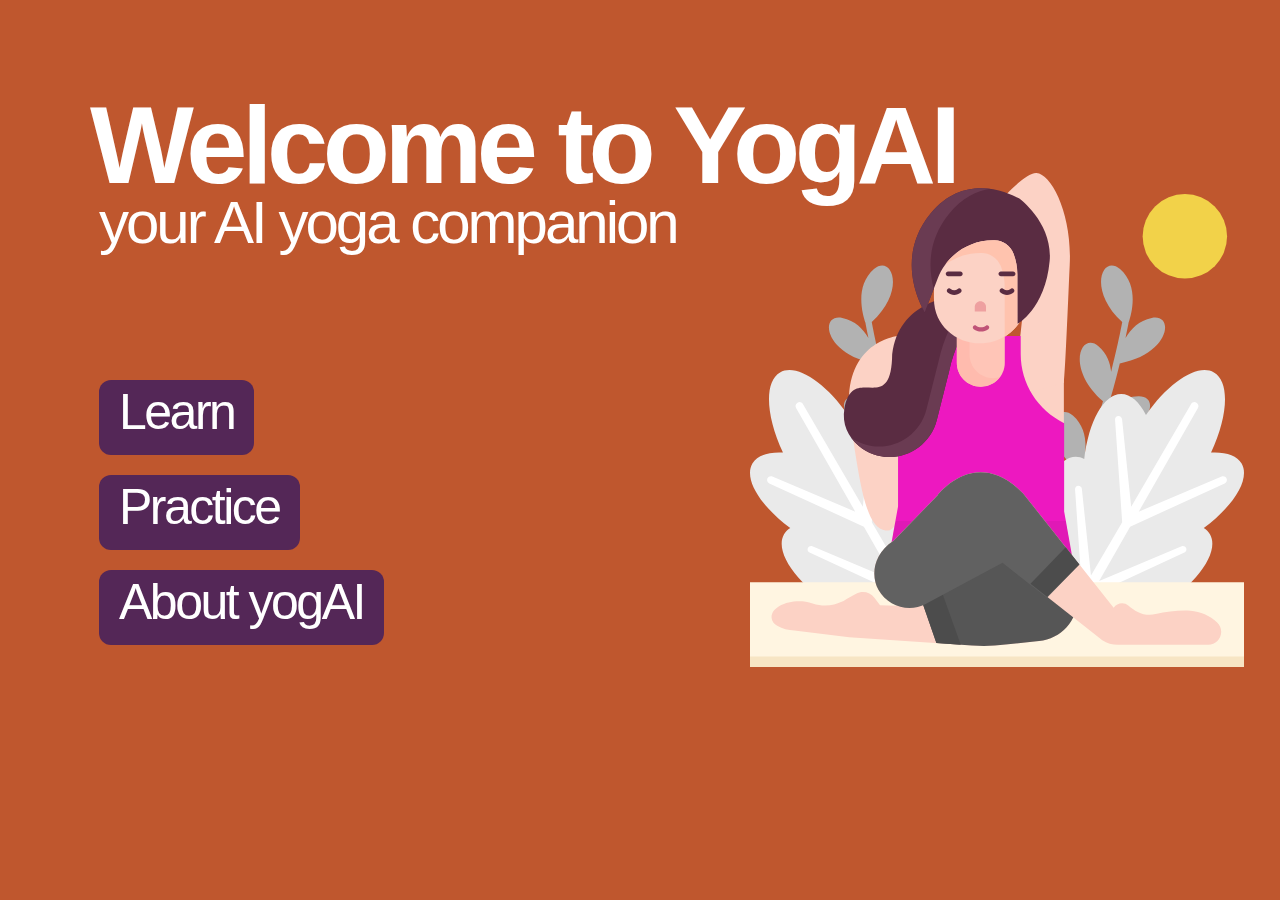
<file: index.html>
<!DOCTYPE html>
<html lang="en">
<head>
    <meta charset="UTF-8">
    <meta name="viewport" content="width=device-width, initial-scale=1.0">
    <title>YOGA</title>
    <link rel="icon" type="image/png" sizes="32x32" href="imgs/favicon-32x32.png">
    <link rel="icon" type="image/png" sizes="16x16" href="imgs/favicon-16x16.png">
    <link rel="stylesheet" href="style.css">

    <!--Global site tag open-->
    <script async src="https://www.googletagmanager.com/gtag/js?id=UA-178448067-1"></script>
    <script>
      window.dataLayer = window.dataLayer || [];
      function gtag(){dataLayer.push(arguments);}
      gtag('js', new Date());
      gtag('config', 'UA-178448067-1');
    </script> 
    <!--Global site tag open-->
</head>

<body>
  <h1 style="width:1200px; margin-bottom: 10px; padding-left:20px; font-size:110px;"> Welcome to YogAI</h1>
  <h2> your AI yoga companion</h2>
  <div>
    
  <img src="imgs/yoga 1.svg" style="position: absolute; top: 120px; left:750px ;display:block; width: 494px; height: 600px; ">
  <!--<img src="imgs/sparkles.svg" style="position:absolute; top:120px; left:1130px; width:180px; height:167px">-->
  <div><a href="instructionsLearn.html" style="width: 240px"><indexbutton style="top: 380px">Learn</indexbutton></a></div>
  <div><a href="instructionsPractice.html" style="width: 150px"><indexbutton style="top: 475px">Practice</indexbutton></a></div>
  <div><a href="about.html" style="width: 210px"><indexbutton style="top:570px;">About yogAI</indexbutton></a></div>

  </div>
</body>
</html>
</file>
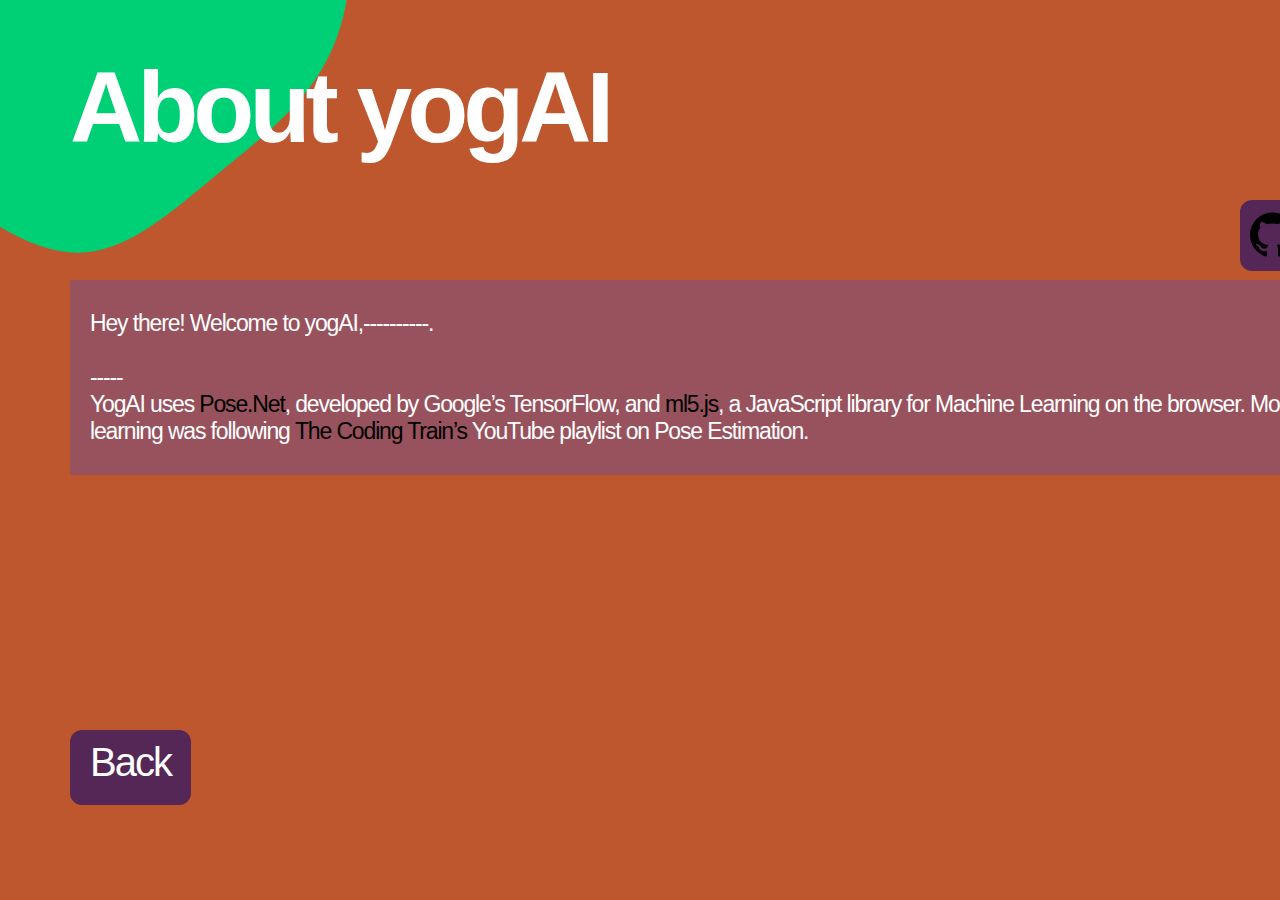
<file: about.html>
<!DOCTYPE html>
<html lang="en">
<head>
    <meta charset="UTF-8">
    <meta name="viewport" content="width=device-width, initial-scale=1.0">
    <link rel="icon" type="image/png" sizes="32x32" href="imgs/favicon-32x32.png">
    <link rel="icon" type="image/png" sizes="16x16" href="imgs/favicon-16x16.png">
    <title>About yogAI</title>
    <link rel="stylesheet" href="style.css">
    <script async src="https://www.googletagmanager.com/gtag/js?id=UA-178448067-1"></script>
    <script>
      window.dataLayer = window.dataLayer || [];
      function gtag(){dataLayer.push(arguments);}
      gtag('js', new Date());
      gtag('config', 'UA-178448067-1');
    </script>
</head>
<body>
  <img src="imgs/blob3.svg" style="position:absolute; width: 600px; height: 600px; left: -210px; top: -300px;">
  <h1 style="font-size: 100px; top:-30px">About yogAI</h1>
  <p style="position:absolute; font-size: 23px; width:1320px; top:280px; left:70px;">Hey there! Welcome to yogAI,----------.  <br><br>----- <br>YogAI uses <a href="https://www.tensorflow.org/lite/models/pose_estimation/overview" target="_blank">Pose.Net</a>, developed by Google’s TensorFlow, and <a href="https://ml5js.org/" target="_blank">ml5.js</a>, a JavaScript library for Machine Learning on the browser. Most of my learning was following <a href="https://www.youtube.com/playlist?list=PLRqwX-V7Uu6YPSwT06y_AEYTqIwbeam3y" target="_blank">The Coding Train’s</a> YouTube playlist on Pose Estimation. <br></p>
  <a href="https://github.com/cris-maillo/yogAI" target="_blank" ><img style="width:45px; height:45px; left:1250px; top:212px; position: absolute; z-index:1;" src="imgs/logo.svg" alt="logo" /></a>
  <div><a href="https://github.com/cris-maillo/yogAI" target="_blank" style="width: 150px"><indexbutton style="top: 200px; left:1240px; padding-left: 65px; height: 65px; padding-top: 3px; padding-bottom: 3px; font-size:35px">GitHub</indexbutton></a></div>
  <div><a href="index.html" style="width: 150px"><indexbutton style="font-size: 40px; top:730px; left:70px">Back</indexbutton></a></div>

</body>
</html>
</file>
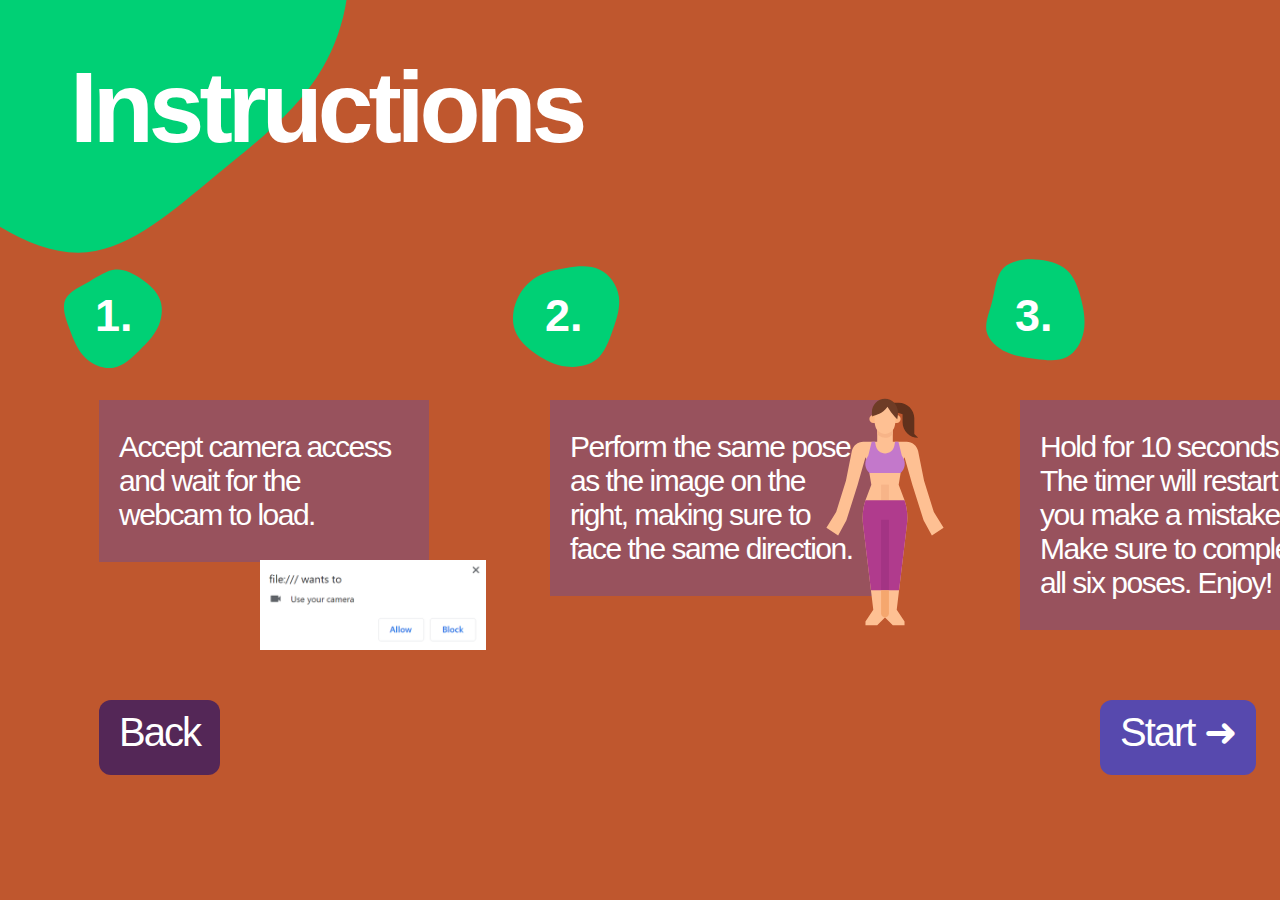
<file: instructionsLearn.html>
<!DOCTYPE html>
<html lang="en">
<head>
    <meta charset="UTF-8">
    <meta name="viewport" content="width=device-width, initial-scale=1.0">
    <link rel="icon" type="image/png" sizes="32x32" href="imgs/favicon-32x32.png">
    <link rel="icon" type="image/png" sizes="16x16" href="imgs/favicon-16x16.png">
    <title>Instructions</title>
    <link rel="stylesheet" href="style.css">
    <script async src="https://www.googletagmanager.com/gtag/js?id=UA-178448067-1"></script>
    <script>
      window.dataLayer = window.dataLayer || [];
      function gtag(){dataLayer.push(arguments);}
      gtag('js', new Date());
      gtag('config', 'UA-178448067-1');
    </script>
</head>
<body>
  <img src="imgs/blob3.svg" style="position:absolute; width: 600px; height: 600px; left: -210px; top: -300px;">
  <h1 style="font-size: 100px; top:-30px">Instructions</h1>


  <div><img src="imgs/blob.svg" style="position:absolute; width: 130px; height: 130px; top: 250px;"></div>
  <div><img src="imgs/blob1.svg" style="position:absolute; width: 130px; height: 130px; top: 250px; left:500px"></div>
  <div><img src="imgs/blob2.svg" style="position:absolute; width: 130px; height: 130px; top: 250px; left:970px"></div>



  <div><h3 style="width: 60px; height: 60px; position:absolute; top: 245px; ">1.</h3></div>
  <div><h3 style="width: 60px; height: 60px; position:absolute; top: 245px; left:500px">2.</h3></div>
  <div><h3 style="width: 60px; height: 60px; position:absolute; top: 245px; left:970px">3.</h3></div>


<div class="buttons">
  <div><p style="width: 290px; position:absolute; top: 400px;"">Accept camera access and wait for the webcam to load.</p></div>
  <div><p style="width: 290px; position:absolute; top: 400px; left:550px"">Perform the same pose as the image on the right, making sure to face the same direction.</p></div>
  <div><p style="width: 290px; position:absolute; top: 400px; left: 1020px"">Hold for 10 seconds. <br>The timer will restart if you make a mistake. Make sure to complete all six poses. Enjoy!</p></div>
  <div><h3></h3></div>
</div>

<img src="imgs/allow.png" style="position:absolute; top: 560px; left: 260px; height:90px"/>
<img src="imgs/mountain.svg" style="position:absolute; top: 387px; left: 760px; height:250px"/>
<img src="imgs/time.svg" style="position:absolute; top: 370px; left: 1290px; height:100px"/>

<div class="buttons">
<div><a href="index.html" style="width: 150px"><indexbutton style="font-size: 40px; top:700px">Back</indexbutton></a></div>
<div></div>
<div><a href="learn.html" style="width: 150px"><indexbutton style="font-size: 40px; left:1100px; top:700px; background:#5749AE;">Start &#x279c;</indexbutton></a></div>
<div></div>
</div>

</body>
</html>
</file>
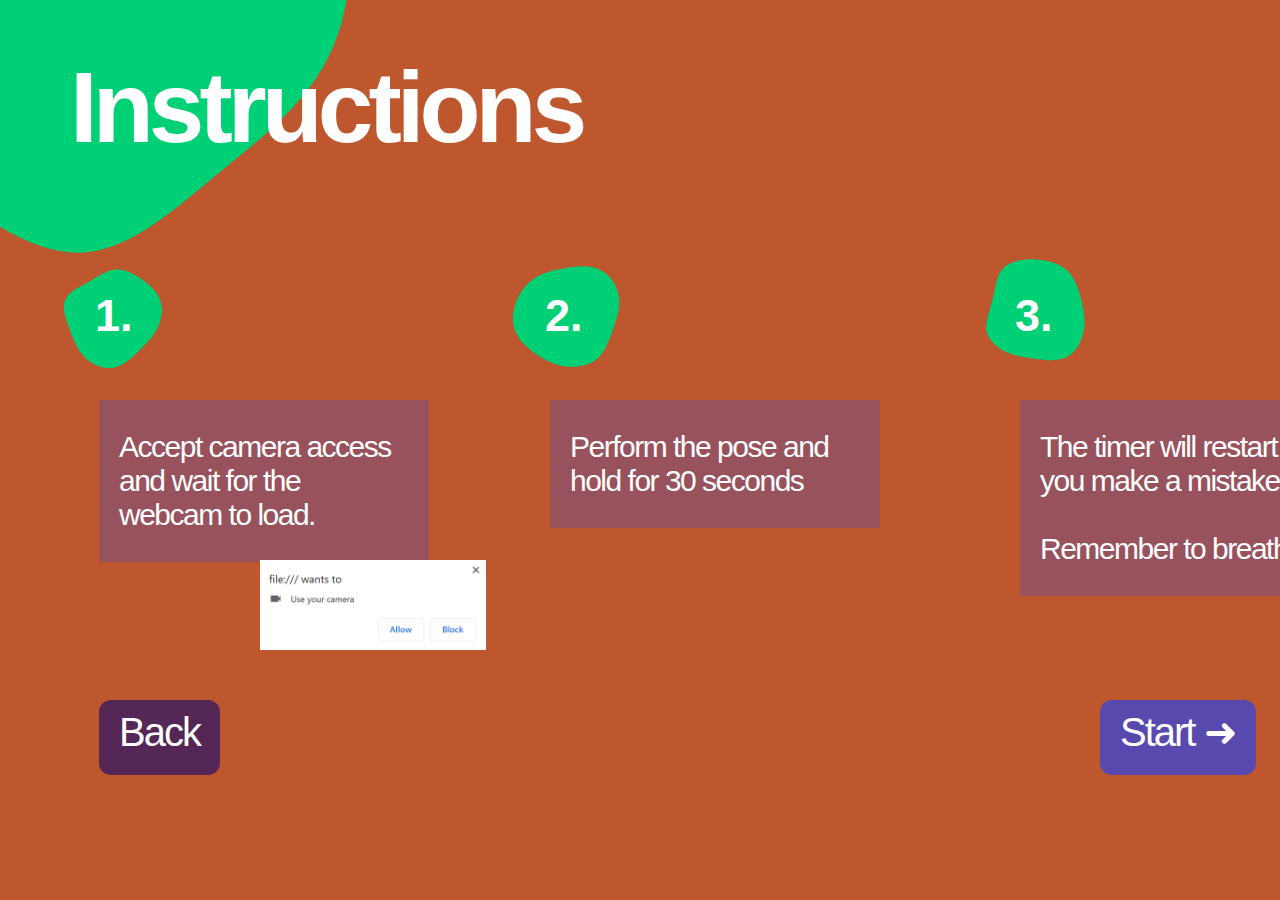
<file: instructionsPractice.html>
<!DOCTYPE html>
<html lang="en">
<head>
    <meta charset="UTF-8">
    <meta name="viewport" content="width=device-width, initial-scale=1.0">
    <link rel="icon" type="image/png" sizes="32x32" href="imgs/favicon-32x32.png">
    <link rel="icon" type="image/png" sizes="16x16" href="imgs/favicon-16x16.png">
    <title>Instructions</title>
    <link rel="stylesheet" href="style.css">
    <script async src="https://www.googletagmanager.com/gtag/js?id=UA-178448067-1"></script>
    <script>
      window.dataLayer = window.dataLayer || [];
      function gtag(){dataLayer.push(arguments);}
      gtag('js', new Date());
      gtag('config', 'UA-178448067-1');
    </script>
</head>
<body>
  <img src="imgs/blob3.svg" style="position:absolute; width: 600px; height: 600px; left: -210px; top: -300px;">
  <h1 style="font-size: 100px; top:-30px">Instructions</h1>


  <div><img src="imgs/blob.svg" style="position:absolute; width: 130px; height: 130px; top: 250px;"></div>
  <div><img src="imgs/blob1.svg" style="position:absolute; width: 130px; height: 130px; top: 250px; left:500px"></div>
  <div><img src="imgs/blob2.svg" style="position:absolute; width: 130px; height: 130px; top: 250px; left:970px"></div>



  <div><h3 style="width: 60px; height: 60px; position:absolute; top: 245px; ">1.</h3></div>
  <div><h3 style="width: 60px; height: 60px; position:absolute; top: 245px; left:500px">2.</h3></div>
  <div><h3 style="width: 60px; height: 60px; position:absolute; top: 245px; left:970px">3.</h3></div>


<div class="buttons">
  <div><p style="width: 290px; position:absolute; top: 400px;"">Accept camera access and wait for the webcam to load.</p></div>
  <div><p style="width: 290px; position:absolute; top: 400px; left:550px"">Perform the pose and hold for 30 seconds</p></div>
  <div><p style="width: 290px; position:absolute; top: 400px; left: 1020px"">The timer will restart if you make a mistake.<br><br> Remember to breathe!</p></div>
  <div><h3></h3></div>
</div>

<img src="imgs/allow.png" style="position:absolute; top: 560px; left: 260px; height:90px"/>
<img src="imgs/time.svg" style="position:absolute; top: 340px; left: 1290px; height:100px"/>

<div class="buttons">
<div><a href="index.html" style="width: 150px"><indexbutton style="font-size: 40px; top:700px">Back</indexbutton></a></div>
<div></div>
<div><a href="practice.html" style="width: 150px"><indexbutton style="font-size: 40px; left:1100px; top:700px; background:#5749AE;">Start &#x279c;</indexbutton></a></div>
<div></div>
</div>

</body>
</html>
</file>
<file: style.css>
canvas {
  display: block;
}

html, body {
  margin: 25px;
  /*background-color: #ce3635;*/
  background-color:#bf572e;
  font-family: Helvetica, sans-serif, sans-serif;
  font-size: 14px;
  overflow: hidden; 
}

h1 {
  position: absolute;
  width: 800px;
  height: 100px;
  left: 70px;
  top: 0px;

  font-family: -apple-system, BlinkMacSystemFont, 'Segoe UI', Roboto, Oxygen, Ubuntu, Cantarell, 'Open Sans', 'Helvetica Neue', sans-serif;
  font-style: normal;
  font-weight: bold;
  font-size: 120px;
  line-height: 141px;
  /* identical to box height */

  letter-spacing: -0.05em;

  color: #FFFFFF;
}

h2{
  position: absolute;
  width: 800px;
  height: 76px;
  left: 99px;
  top: 135px;

  font-family: -apple-system, BlinkMacSystemFont, 'Segoe UI', Roboto, Oxygen, Ubuntu, Cantarell, 'Open Sans', 'Helvetica Neue', sans-serif;
  font-style: normal;
  font-weight: 500;
  font-size: 60px;
  line-height: 76px;
  letter-spacing: -0.05em;

  color: #FFFFFF;
}

h3{
  width: 60px; 
  height: 60px; 
  font-size: 45px; 
  color: #FFFFFF;
  padding-left: 45px;
}

p {
  font-size: 30px;
  font-weight: normal;
  font-family: -apple-system, BlinkMacSystemFont, 'Segoe UI', Roboto, Oxygen, Ubuntu, Cantarell, 'Open Sans', 'Helvetica Neue', sans-serif;
  text-align: justify;
  margin-top: 0px;
  margin-bottom: 100px;
  text-align: left;
  padding-left: 20px;
  padding-right: 20px;
  padding-top: 30px;
  padding-bottom: 30px;
  letter-spacing: -0.05em;
  left:99px; 

  color: #FFFFFF;

  background: rgba(87, 73, 174, 0.37);
}

a {
  color: black;
  text-decoration: none;
  display: inline-block; 
}

footer {
  position: fixed;
  left: 0;
  bottom: 0;
  height: 30px;
  width: 100%;
  color: white;
  text-align: center;
}


indexbutton{
  position: absolute;
  font-family: -apple-system, BlinkMacSystemFont, 'Segoe UI', Roboto, Oxygen, Ubuntu, Cantarell, 'Open Sans', 'Helvetica Neue', sans-serif;
  font-style: normal;
  font-weight: 500;
  font-size: 50px;
  line-height: 65px;
  /* identical to box height */
  text-align: left;
  padding-left: 20px;
  padding-right: 20px;
  letter-spacing: -0.05em;
  height: 75px; 
  left:99px; 
  border-radius: 12px;

  color: #FFFFFF;

  background: rgba(25, 12, 110, 0.644);

}

indexbutton:hover{
  border: 4px solid #FFFFFF;
  box-sizing: border-box;
}

.buttons {
  display: flex;
  justify-content: space-between;
}

.parent {
  width:730px;
  height:120px;
  position: absolute;
  top:170px; 
  left:770px;
  text-align: center;
  align-content: center;
}
 
.child {
  position: absolute;
  left: 50%;
  /* bring your own prefixes */
  transform: translate(-50%, -90px);
}

.stars {
  visibility: hidden;
  left: 840px; 
  bottom:0px; 
  position:absolute; 
  width: 188px; 
  height: 210px; 
  z-index: 0;
}

.stars.animated {
  visibility: visible;
  overflow: auto;
  left: 840px; 
  position:absolute;
  bottom:0px;
  animation: fadein 1.5s ease;
  
}
/*
@keyframes fadein {
  0%   {bottom: -220px;}
  25%  {bottom: -100px;}
  50%  {bottom: 0px;}
  75%  {bottom: -100px;}
  100% {bottom: -220px;}
}*/
</file>
